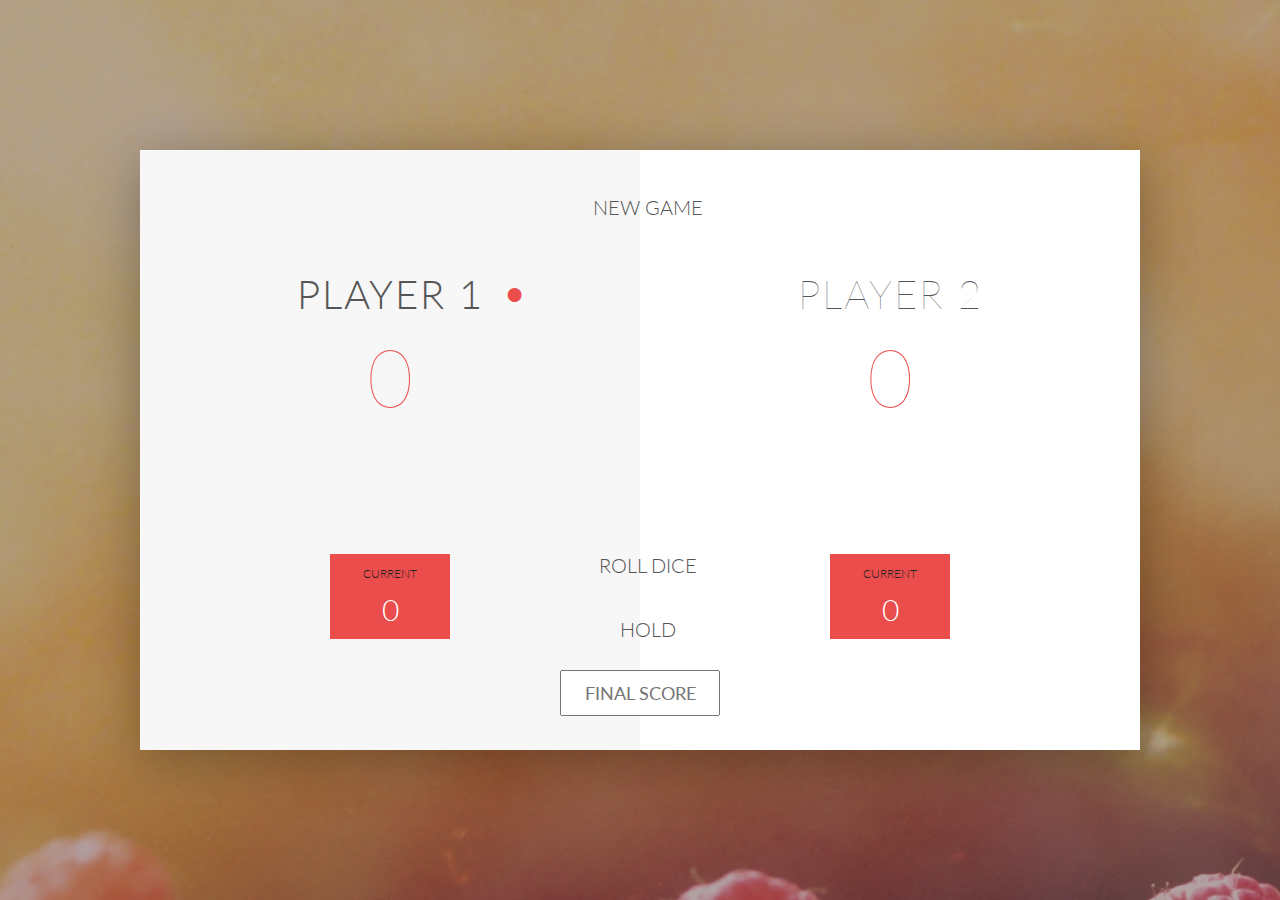
<file: index.html>
<!DOCTYPE html>
<html lang="en">
    <head>
        <meta charset="UTF-8">
        <link href="https://fonts.googleapis.com/css?family=Lato:100,300,600" rel="stylesheet" type="text/css">
        <link href="http://code.ionicframework.com/ionicons/2.0.1/css/ionicons.min.css" rel="stylesheet" type="text/css">
        <link type="text/css" rel="stylesheet" href="style.css">

        <title>Pig Game</title>
    </head>

    <body>
        <div class="wrapper clearfix">
            <div class="player-0-panel active">
                <div class="player-name" id="name-0">Player 1</div>
                <div class="player-score" id="score-0">43</div>
                <div class="player-current-box">
                    <div class="player-current-label">Current</div>
                    <div class="player-current-score" id="current-0">11</div>
                </div>
            </div>

            <div class="player-1-panel">
                <div class="player-name" id="name-1">Player 2</div>
                <div class="player-score" id="score-1">72</div>
                <div class="player-current-box">
                    <div class="player-current-label">Current</div>
                    <div class="player-current-score" id="current-1">0</div>
                </div>
            </div>

            <button class="btn-new"><i class="ion-ios-plus-outline"></i>New game</button>
            <button class="btn-roll"><i class="ion-ios-loop"></i>Roll dice</button>
            <button class="btn-hold"><i class="ion-ios-download-outline"></i>Hold</button>

            <input type="text" placeholder="Final score" class="final-score">

            <img src="dice-5.png" alt="Dice" class="dice" id="dice-1">
            <img src="dice-5.png" alt="Dice" class="dice" id="dice-2">
        </div>

        <!-- <script src="app.js"></script> -->
        <script src="challenge.js"></script>
    </body>
</html>
</file>
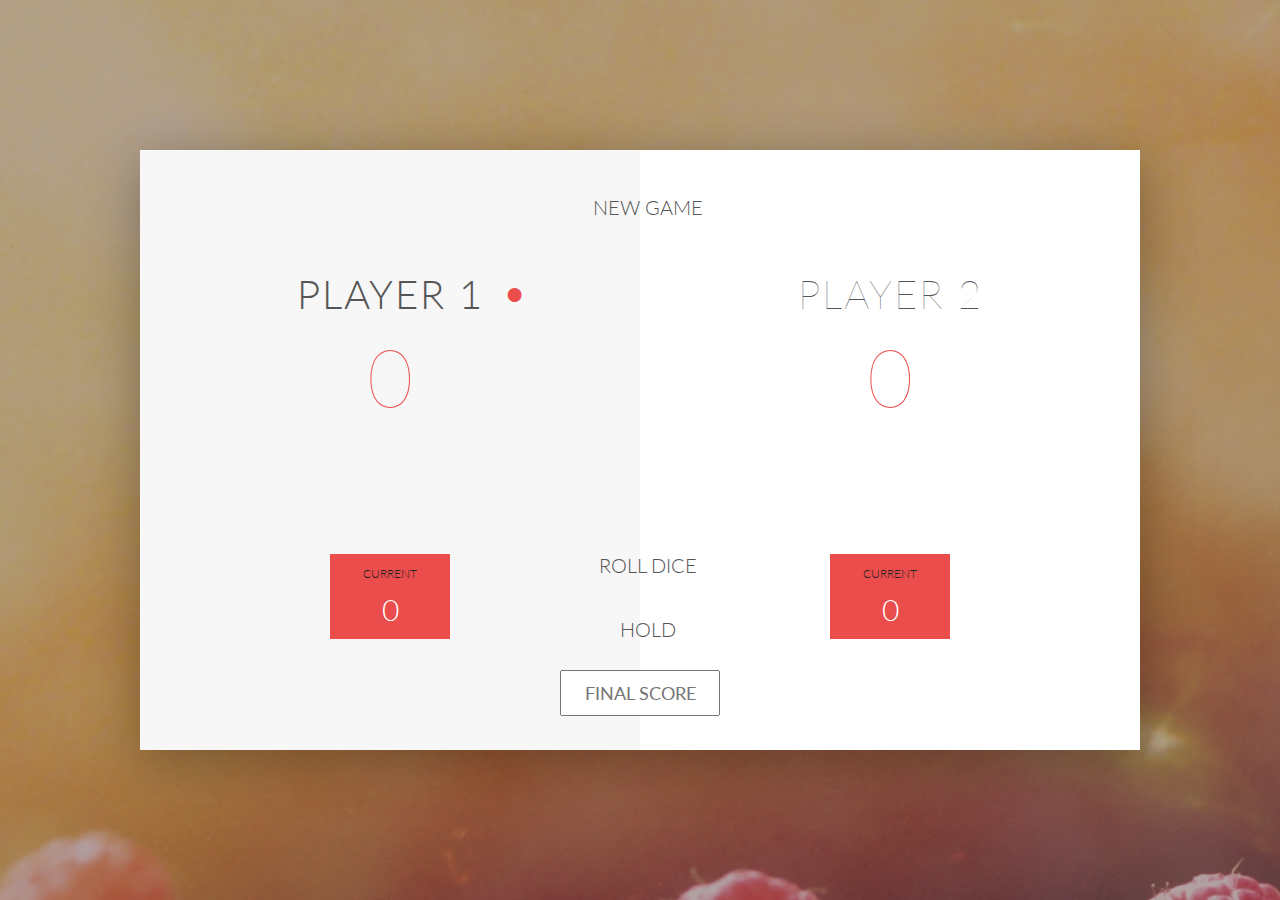
<file: src/index.html>
<!DOCTYPE html>
<html lang="en">
  <head>
    <meta charset="UTF-8" />
    <link
      href="https://fonts.googleapis.com/css?family=Lato:100,300,600"
      rel="stylesheet"
      type="text/css"
    />
    <link
      href="http://code.ionicframework.com/ionicons/2.0.1/css/ionicons.min.css"
      rel="stylesheet"
      type="text/css"
    />
    <link type="text/css" rel="stylesheet" href="../assets/css/style.css" />
    <title>Pig Game</title>
  </head>

  <body>
    <div class="wrapper clearfix">
      <div class="player-0-panel active">
        <div class="player-name" id="name-0">Player 1</div>
        <div class="player-score" id="score-0">43</div>
        <div class="player-current-box">
          <div class="player-current-label">Current</div>
          <div class="player-current-score" id="current-0">11</div>
        </div>
      </div>

      <div class="player-1-panel">
        <div class="player-name" id="name-1">Player 2</div>
        <div class="player-score" id="score-1">72</div>
        <div class="player-current-box">
          <div class="player-current-label">Current</div>
          <div class="player-current-score" id="current-1">0</div>
        </div>
      </div>

      <button class="btn-new">
        <i class="ion-ios-plus-outline"></i>New game
      </button>
      <button class="btn-roll"><i class="ion-ios-loop"></i>Roll dice</button>
      <button class="btn-hold">
        <i class="ion-ios-download-outline"></i>Hold
      </button>

      <input type="text" placeholder="Final score" class="final-score" />

      <img
        src="../assets/images/dice-5.png"
        alt="Dice"
        class="dice"
        id="dice-1"
      />
      <img
        src="../assets/images/dice-5.png"
        alt="Dice"
        class="dice"
        id="dice-2"
      />
    </div>

    <!-- <script src="app.js"></script> -->
    <script src="challenge.js"></script>
  </body>
</html>
</file>
<file: style.css>
/**********************************************
*** GENERAL
**********************************************/

.final-score {
    position: absolute;
    left: 50%;
    transform: translateX(-50%);
    top: 520px;
    color: #555;
    font-size: 18px;
    font-family: 'Lato';
    text-align: center;
    padding: 10px;
    width: 160px;
    text-transform: uppercase;
}

.final-score:focus {
    outline: none;
}

#dice-1 {
    top: 120px;
}

#dice-2 {
    top: 250px;
}

* {
    margin: 0;
    padding: 0;
    box-sizing: border-box;

}

.clearfix::after {
    content: "";
    display: table;
    clear: both;
}

body {
    background-image: linear-gradient(rgba(62, 20, 20, 0.4), rgba(62, 20, 20, 0.4)), url(back.jpg);
    background-size: cover;
    background-position: center;
    font-family: Lato;
    font-weight: 300;
    position: relative;
    height: 100vh;
    color: #555;
}

.wrapper {
    width: 1000px;
    position: absolute;
    top: 50%;
    left: 50%;
    transform: translate(-50%, -50%);
    background-color: #fff;
    box-shadow: 0px 10px 50px rgba(0, 0, 0, 0.3);
    overflow: hidden;
}

.player-0-panel,
.player-1-panel {
    width: 50%;
    float: left;
    height: 600px;
    padding: 100px;
}



/**********************************************
*** PLAYERS
**********************************************/

.player-name {
    font-size: 40px;
    text-align: center;
    text-transform: uppercase;
    letter-spacing: 2px;
    font-weight: 100;
    margin-top: 20px;
    margin-bottom: 10px;
    position: relative;
}

.player-score {
    text-align: center;
    font-size: 80px;
    font-weight: 100;
    color: #EB4D4D;
    margin-bottom: 130px;
}

.active { background-color: #f7f7f7; }
.active .player-name { font-weight: 300; }

.active .player-name::after {
    content: "\2022";
    font-size: 47px;
    position: absolute;
    color: #EB4D4D;
    top: -7px;
    right: 10px;

}

.player-current-box {
    background-color: #EB4D4D;
    color: #fff;
    width: 40%;
    margin: 0 auto;
    padding: 12px;
    text-align: center;
}

.player-current-label {
    text-transform: uppercase;
    margin-bottom: 10px;
    font-size: 12px;
    color: #222;
}

.player-current-score {
    font-size: 30px;
}

button {
    position: absolute;
    width: 200px;
    left: 50%;
    transform: translateX(-50%);
    color: #555;
    background: none;
    border: none;
    font-family: Lato;
    font-size: 20px;
    text-transform: uppercase;
    cursor: pointer;
    font-weight: 300;
    transition: background-color 0.3s, color 0.3s;
}

button:hover { font-weight: 600; }
button:hover i { margin-right: 20px; }

button:focus {
    outline: none;
}

i {
    color: #EB4D4D;
    display: inline-block;
    margin-right: 15px;
    font-size: 32px;
    line-height: 1;
    vertical-align: text-top;
    margin-top: -4px;
    transition: margin 0.3s;
}

.btn-new { top: 45px;}
.btn-roll { top: 403px;}
.btn-hold { top: 467px;}

.dice {
    position: absolute;
    left: 50%;
    top: 178px;
    transform: translateX(-50%);
    height: 100px;
    box-shadow: 0px 10px 60px rgba(0, 0, 0, 0.10);
}

.winner { background-color: #f7f7f7; }
.winner .player-name { font-weight: 300; color: #EB4D4D; }
</file>
<file: assets/css/style.css>
/**********************************************
*** GENERAL
**********************************************/

.final-score {
  position: absolute;
  left: 50%;
  transform: translateX(-50%);
  top: 520px;
  color: #555;
  font-size: 18px;
  font-family: "Lato";
  text-align: center;
  padding: 10px;
  width: 160px;
  text-transform: uppercase;
}

.final-score:focus {
  outline: none;
}

#dice-1 {
  top: 120px;
}

#dice-2 {
  top: 250px;
}

* {
  margin: 0;
  padding: 0;
  box-sizing: border-box;
}

.clearfix::after {
  content: "";
  display: table;
  clear: both;
}

body {
  background-image: linear-gradient(
      rgba(62, 20, 20, 0.4),
      rgba(62, 20, 20, 0.4)
    ),
    url(../images/back.jpg);
  background-size: cover;
  background-position: center;
  font-family: Lato;
  font-weight: 300;
  position: relative;
  height: 100vh;
  color: #555;
}

.wrapper {
  width: 1000px;
  position: absolute;
  top: 50%;
  left: 50%;
  transform: translate(-50%, -50%);
  background-color: #fff;
  box-shadow: 0px 10px 50px rgba(0, 0, 0, 0.3);
  overflow: hidden;
}

.player-0-panel,
.player-1-panel {
  width: 50%;
  float: left;
  height: 600px;
  padding: 100px;
}

/**********************************************
*** PLAYERS
**********************************************/

.player-name {
  font-size: 40px;
  text-align: center;
  text-transform: uppercase;
  letter-spacing: 2px;
  font-weight: 100;
  margin-top: 20px;
  margin-bottom: 10px;
  position: relative;
}

.player-score {
  text-align: center;
  font-size: 80px;
  font-weight: 100;
  color: #eb4d4d;
  margin-bottom: 130px;
}

.active {
  background-color: #f7f7f7;
}
.active .player-name {
  font-weight: 300;
}

.active .player-name::after {
  content: "\2022";
  font-size: 47px;
  position: absolute;
  color: #eb4d4d;
  top: -7px;
  right: 10px;
}

.player-current-box {
  background-color: #eb4d4d;
  color: #fff;
  width: 40%;
  margin: 0 auto;
  padding: 12px;
  text-align: center;
}

.player-current-label {
  text-transform: uppercase;
  margin-bottom: 10px;
  font-size: 12px;
  color: #222;
}

.player-current-score {
  font-size: 30px;
}

button {
  position: absolute;
  width: 200px;
  left: 50%;
  transform: translateX(-50%);
  color: #555;
  background: none;
  border: none;
  font-family: Lato;
  font-size: 20px;
  text-transform: uppercase;
  cursor: pointer;
  font-weight: 300;
  transition: background-color 0.3s, color 0.3s;
}

button:hover {
  font-weight: 600;
}
button:hover i {
  margin-right: 20px;
}

button:focus {
  outline: none;
}

i {
  color: #eb4d4d;
  display: inline-block;
  margin-right: 15px;
  font-size: 32px;
  line-height: 1;
  vertical-align: text-top;
  margin-top: -4px;
  transition: margin 0.3s;
}

.btn-new {
  top: 45px;
}
.btn-roll {
  top: 403px;
}
.btn-hold {
  top: 467px;
}

.dice {
  position: absolute;
  left: 50%;
  top: 178px;
  transform: translateX(-50%);
  height: 100px;
  box-shadow: 0px 10px 60px rgba(0, 0, 0, 0.1);
}

.winner {
  background-color: #f7f7f7;
}
.winner .player-name {
  font-weight: 300;
  color: #eb4d4d;
}
</file>
